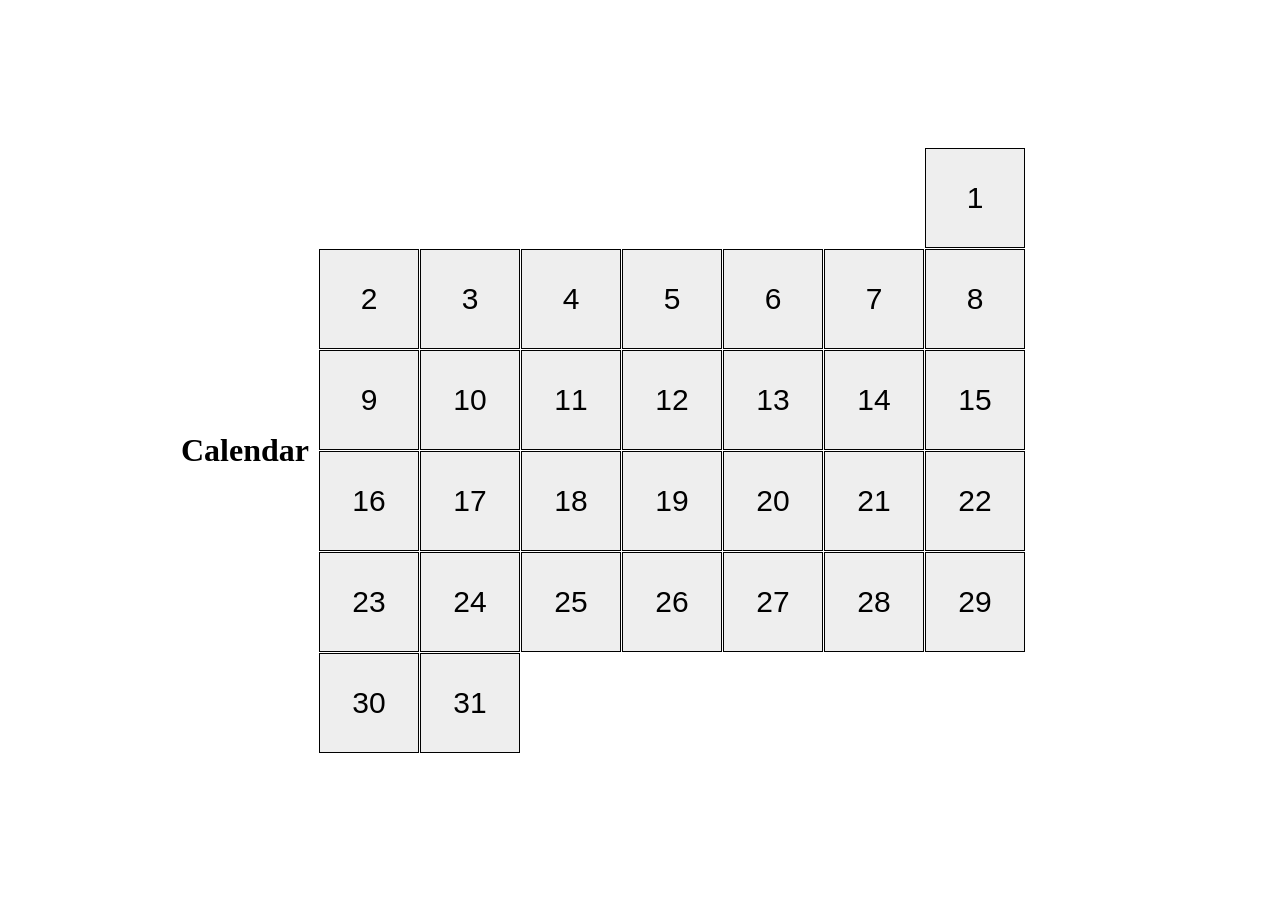
<file: index.html>
<!doctype html>
<html lang="en">
  <head>
    <meta charset="UTF-8">
    <meta name="viewport" content="width=device-width, initial-scale=1.0">
    <title>Calendar</title>
    <link rel="stylesheet" href="/index.e378193d.css">
  </head>
  <body>
    <h1>Calendar</h1>
  <script src="/layout_calendar.59712999.js"></script></body>
  <div class="calendar calendar--start-day-sun calendar--month-length-31">
    <div class="calendar__day"></div>
    <div class="calendar__day"></div>
    <div class="calendar__day"></div>
    <div class="calendar__day"></div>
    <div class="calendar__day"></div>
    <div class="calendar__day"></div>
    <div class="calendar__day"></div>
    <div class="calendar__day"></div>
    <div class="calendar__day"></div>
    <div class="calendar__day"></div>
    <div class="calendar__day"></div>
    <div class="calendar__day"></div>
    <div class="calendar__day"></div>
    <div class="calendar__day"></div>
    <div class="calendar__day"></div>
    <div class="calendar__day"></div>
    <div class="calendar__day"></div>
    <div class="calendar__day"></div>
    <div class="calendar__day"></div>
    <div class="calendar__day"></div>
    <div class="calendar__day"></div>
    <div class="calendar__day"></div>
    <div class="calendar__day"></div>
    <div class="calendar__day"></div>
    <div class="calendar__day"></div>
    <div class="calendar__day"></div>
    <div class="calendar__day"></div>
    <div class="calendar__day"></div>
    <div class="calendar__day"></div>
    <div class="calendar__day"></div>
    <div class="calendar__day"></div>
  </div>
</html>
</file>
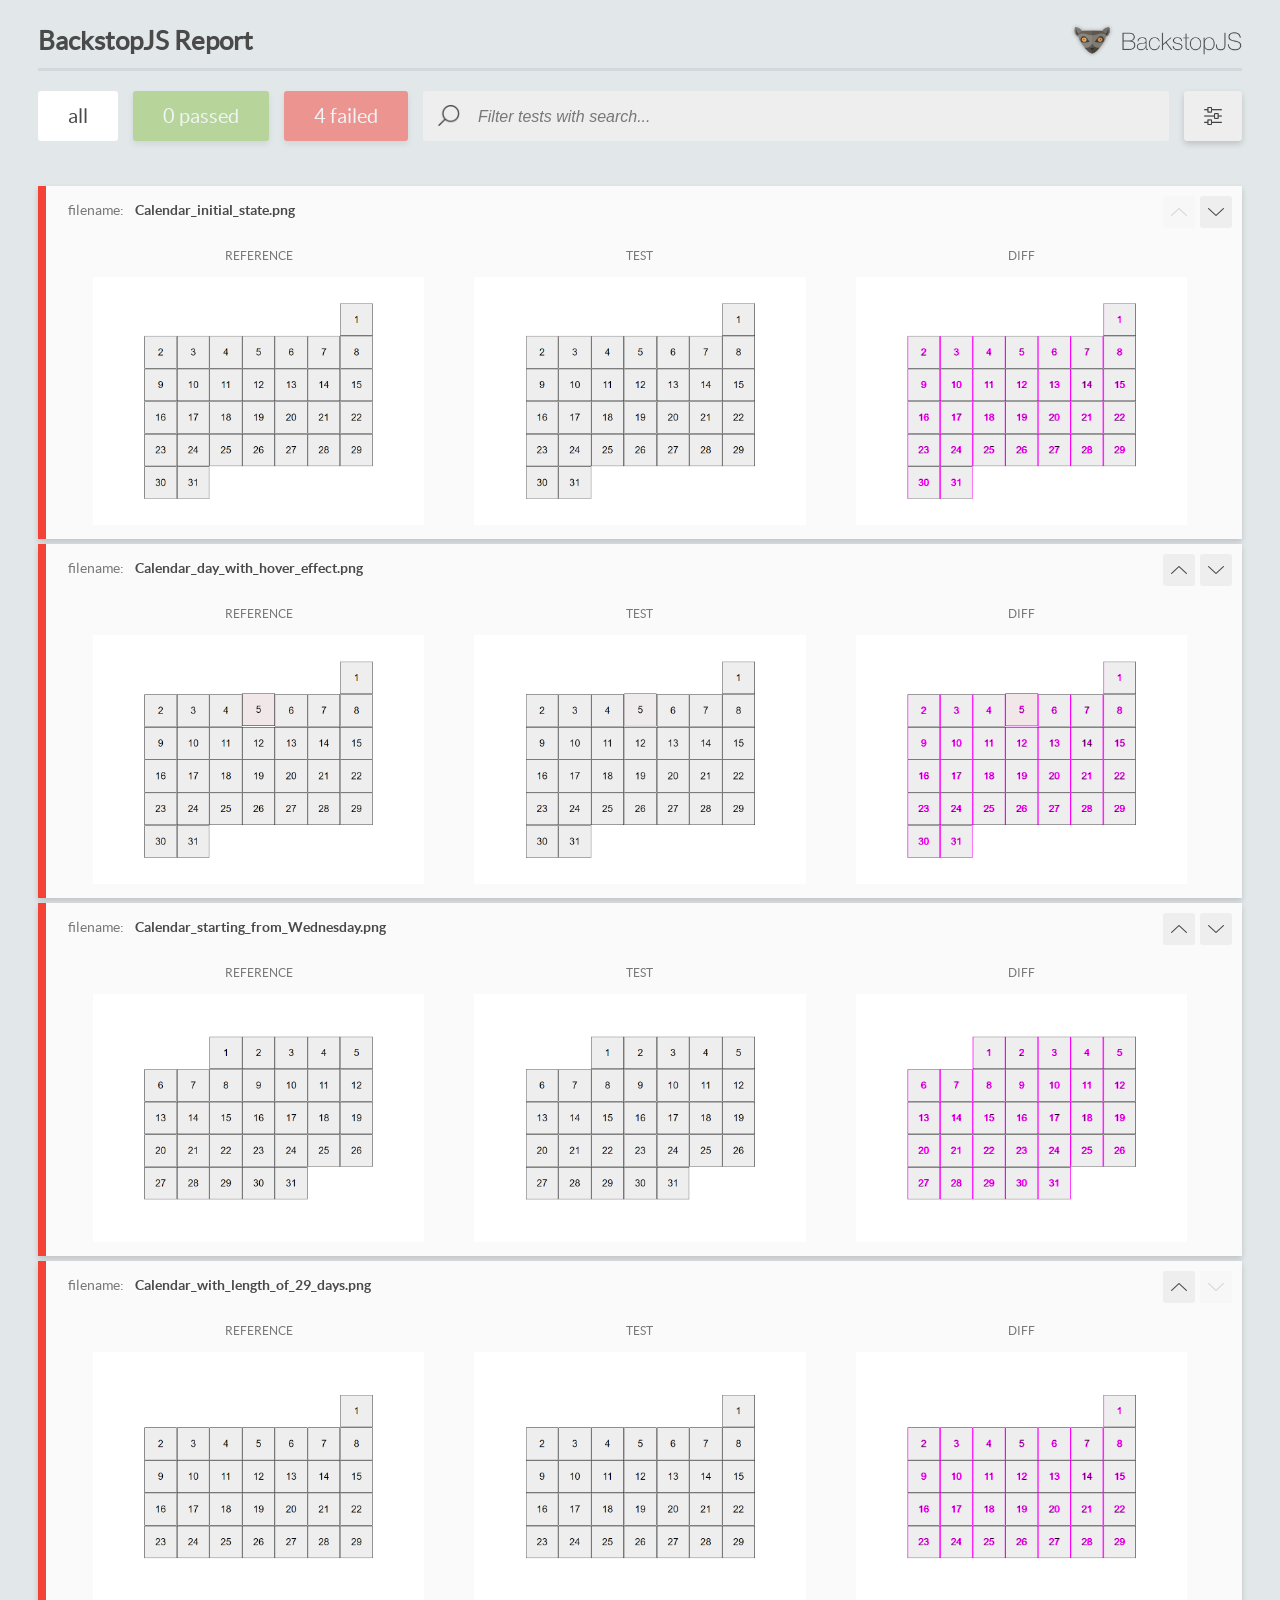
<file: report/html_report/index.html>
<!DOCTYPE html>
<html>
  <head>
    <meta charset="utf-8">
    <!-- Disable Cache -->
    <meta http-equiv="Cache-Control" content="no-cache, no-store, must-revalidate">
    <meta http-equiv="Pragma" content="no-cache">
    <meta http-equiv="Expires" content="0">

    <title>BackstopJS Report</title>

    <style>
      @font-face {
          font-family: 'latoregular';
          src: url('./assets/fonts/lato-regular-webfont.woff2') format('woff2'),
              url('./assets/fonts/lato-regular-webfont.woff') format('woff');
          font-weight: 400;
          font-style: normal;
      }
      @font-face {
          font-family: 'latobold';
          src: url('./assets/fonts/lato-bold-webfont.woff2') format('woff2'),
              url('./assets/fonts/lato-bold-webfont.woff') format('woff');
          font-weight: 700;
          font-style: normal;
      }

      .ReactModal__Body--open {
          overflow: hidden;
      }
      .ReactModal__Body--open .header {
        display: none;
      }

    </style>
  </head>
  <body style="background-color: #E2E7EA">
    <div id="root">

    </div>
    <script>
      function report (report) { // eslint-disable-line no-unused-vars
        window.tests = report;
      }
    </script>
    <script src="config.js"></script>
    <script src="index_bundle.js"></script>
  </body>
</html>
</file>
<file: index.e378193d.css>
html, body {
  justify-content: center;
  align-items: center;
  height: 100vh;
  margin: 0;
  display: flex;
}

.calendar {
  flex-wrap: wrap;
  justify-content: flex-start;
  align-items: center;
  gap: 1px;
  width: 770px;
  padding: 10px;
  font-family: Arial, Helvetica, sans-serif;
  display: flex;
  position: relative;
}

.calendar__day {
  box-sizing: border-box;
  background: #eee;
  border: 1px solid #000;
  justify-content: center;
  align-items: center;
  width: 100px;
  height: 100px;
  font-size: 30px;
  transition: all .3s ease-in-out;
  display: flex;
  position: relative;
}

.calendar__day:before {
  position: absolute;
}

.calendar__day:hover {
  cursor: pointer;
  background: pink;
  transform: translate(0, -20px);
}

.calendar__day:first-child:before {
  content: "1";
}

.calendar__day:nth-child(2):before {
  content: "2";
}

.calendar__day:nth-child(3):before {
  content: "3";
}

.calendar__day:nth-child(4):before {
  content: "4";
}

.calendar__day:nth-child(5):before {
  content: "5";
}

.calendar__day:nth-child(6):before {
  content: "6";
}

.calendar__day:nth-child(7):before {
  content: "7";
}

.calendar__day:nth-child(8):before {
  content: "8";
}

.calendar__day:nth-child(9):before {
  content: "9";
}

.calendar__day:nth-child(10):before {
  content: "10";
}

.calendar__day:nth-child(11):before {
  content: "11";
}

.calendar__day:nth-child(12):before {
  content: "12";
}

.calendar__day:nth-child(13):before {
  content: "13";
}

.calendar__day:nth-child(14):before {
  content: "14";
}

.calendar__day:nth-child(15):before {
  content: "15";
}

.calendar__day:nth-child(16):before {
  content: "16";
}

.calendar__day:nth-child(17):before {
  content: "17";
}

.calendar__day:nth-child(18):before {
  content: "18";
}

.calendar__day:nth-child(19):before {
  content: "19";
}

.calendar__day:nth-child(20):before {
  content: "20";
}

.calendar__day:nth-child(21):before {
  content: "21";
}

.calendar__day:nth-child(22):before {
  content: "22";
}

.calendar__day:nth-child(23):before {
  content: "23";
}

.calendar__day:nth-child(24):before {
  content: "24";
}

.calendar__day:nth-child(25):before {
  content: "25";
}

.calendar__day:nth-child(26):before {
  content: "26";
}

.calendar__day:nth-child(27):before {
  content: "27";
}

.calendar__day:nth-child(28):before {
  content: "28";
}

.calendar__day:nth-child(29):before {
  content: "29";
}

.calendar__day:nth-child(30):before {
  content: "30";
}

.calendar__day:nth-child(31):before {
  content: "31";
}

.calendar--start-day-mon .calendar__day:first-child {
  margin-left: 0;
}

.calendar--start-day-tue .calendar__day:first-child {
  margin-left: 101px;
}

.calendar--start-day-wed .calendar__day:first-child {
  margin-left: 202px;
}

.calendar--start-day-thu .calendar__day:first-child {
  margin-left: 303px;
}

.calendar--start-day-fri .calendar__day:first-child {
  margin-left: 404px;
}

.calendar--start-day-sat .calendar__day:first-child {
  margin-left: 505px;
}

.calendar--start-day-sun .calendar__day:first-child {
  margin-left: 606px;
}

.calendar--month-length-28 .calendar__day:nth-child(n+29), .calendar--month-length-29 .calendar__day:nth-child(n+30), .calendar--month-length-30 .calendar__day:nth-child(n+31), .calendar--month-length-31 .calendar__day:nth-child(n+32) {
  display: none;
}
/*# sourceMappingURL=index.e378193d.css.map */
</file>
